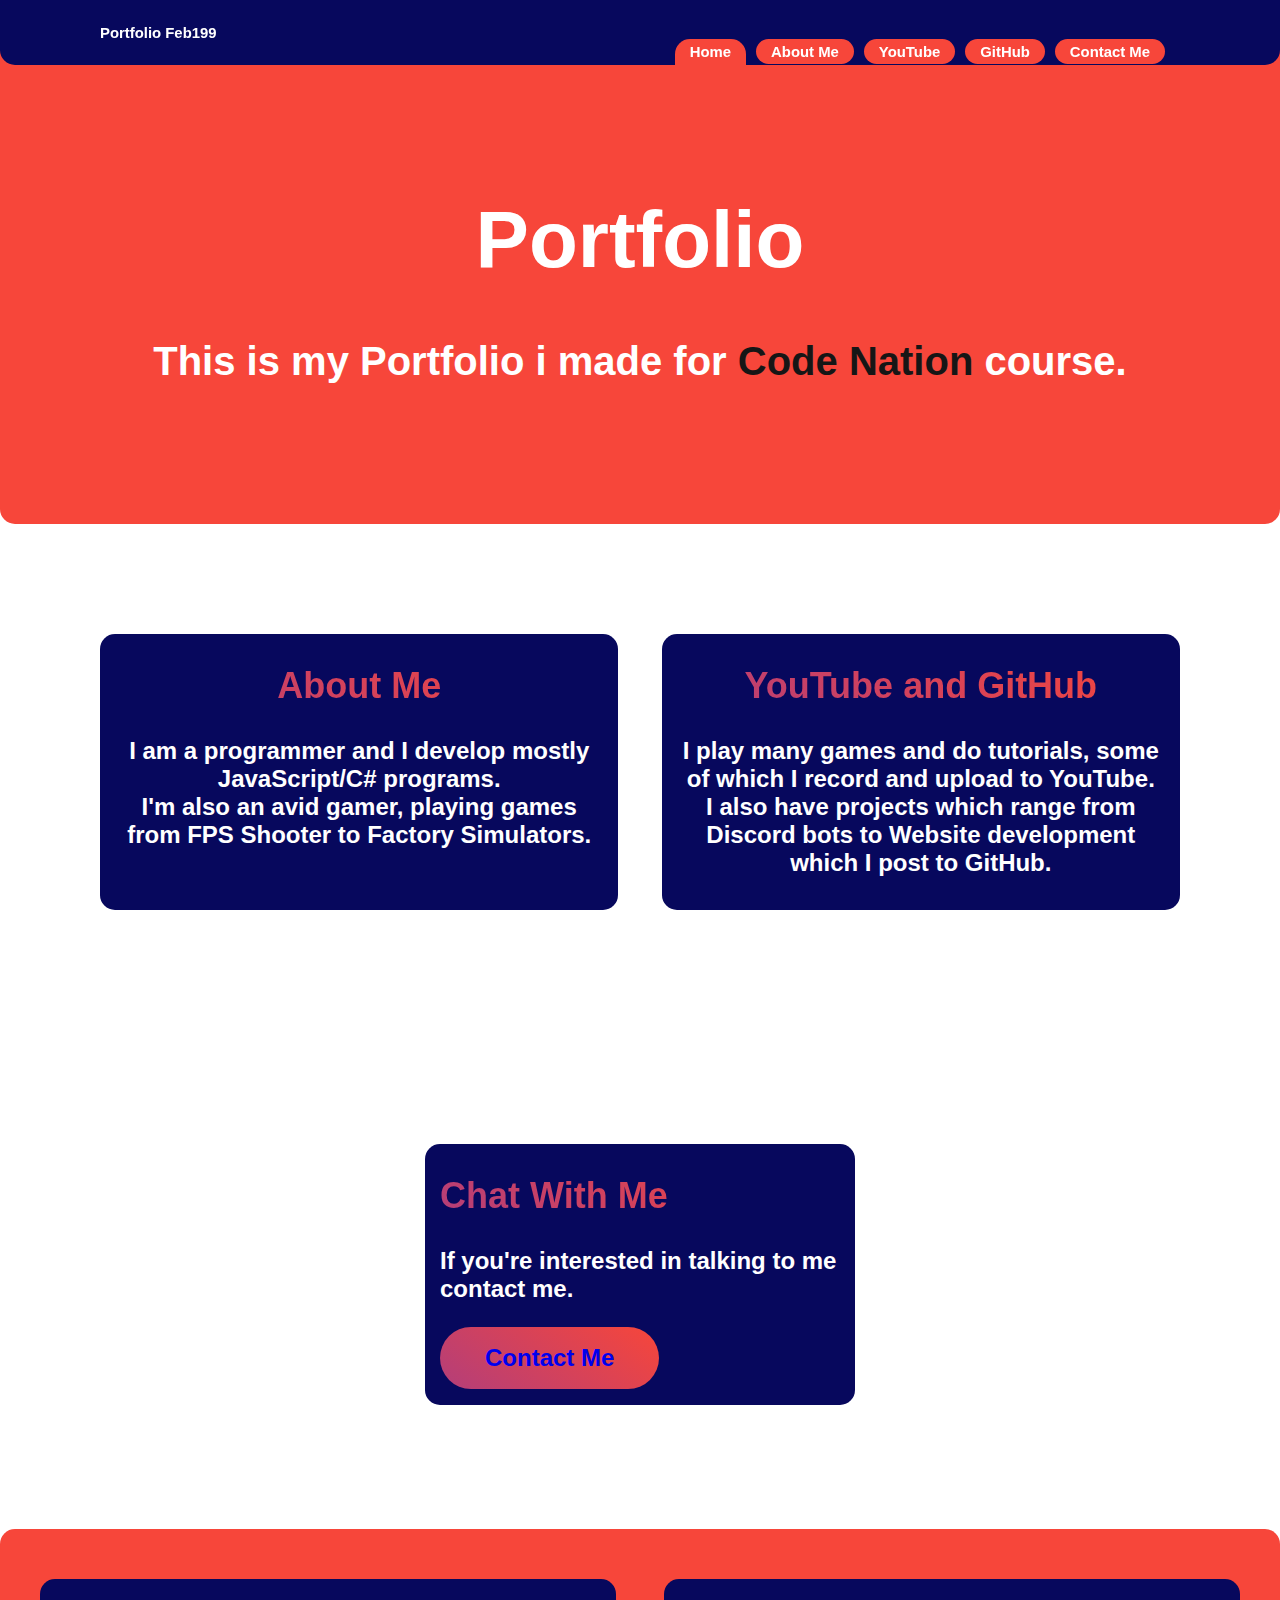
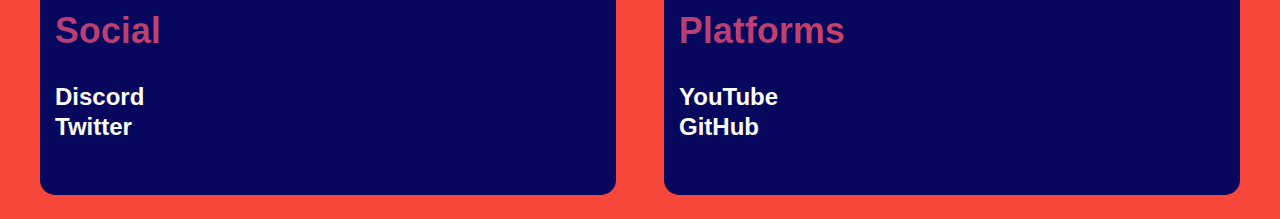
<file: index.html>
<!DOCTYPE html>
<html lang="en">
<head>
    <meta charset="UTF-8">
    <meta http-equiv="X-UA-Compatible" content="IE=edge">
    <meta name="viewport" content="width=device-width, initial-scale=1.0">
    <title>Portfolio Feb199</title>

    <link rel="stylesheet" href="css/style.css">
</head>
<body>
    <header class="navigation">
        <div class="navBar">
            <a href="/">Portfolio Feb199</a>
            <ul>
                <li id="active"><a href="/">Home</a></li>
                <li><a href="about.html">About Me</a></li>
                <li><a href="youTube.html">YouTube</a></li>
                <li><a href="gitHub.html">GitHub</a></li>
                <li><a href="contact.html">Contact Me</a></li>
            </ul>
        </div>
    </header>

    <section class="section bg-secondary">
        <div class="title center large bold">
            <h1>Portfolio</h1>
            <p>
                This is my Portfolio i made for <a href="https://wearecodenation.com" target="_blank">Code Nation</a> course.
            </p>
        </div>
    </section>

    <section class="section">
        <div class="left card center white" style="height: 260px;">
            <h2 class="text-gradient-primary">About Me</h2>
            <p>
                I am a programmer and I develop mostly JavaScript/C# programs.<br>
                I'm also an avid gamer, playing games from FPS Shooter to Factory Simulators.
            </p>
        </div>
        <div class="right card center white" style="height: 260px;">
            <h2 class="text-gradient-primary">YouTube and GitHub</h2>
            <p>
                I play many games and do tutorials, some of which I record and upload to YouTube.<br>
                I also have projects which range from Discord bots to Website development which I post to GitHub.
            </p>
        </div>
    </section>

    <section class="section">
        <div class="quickButton">
            <h2 class="text-gradient-primary">Chat With Me</h2>
            <p>
                If you're interested in talking to me contact me.
            </p>
            <a href="contact.html">Contact Me</a>
        </div>
    </section>

    <header class="footer bg-secondary">
        <div class="left card">
            <h2 class="text-gradient-primary">Social</h2>
            <p>
                <a href="https://discord.gg/juzWt32" target="_blank">Discord</a><br>
                <a href="https://twitter.com/dannysmok" target="_blank">Twitter</a><br>
            </p>
        </div>
        <div class="right card">
            <h2 class="text-gradient-primary">Platforms</h2>
            <p>
                <a href="https://www.youtube.com/dannysmoka" target="_blank">YouTube</a><br>
                <a href="https://github.com/feb199" target="_blank">GitHub</a><br>
            </p>
        </div>
    </header>
</body>
</html>
</file>
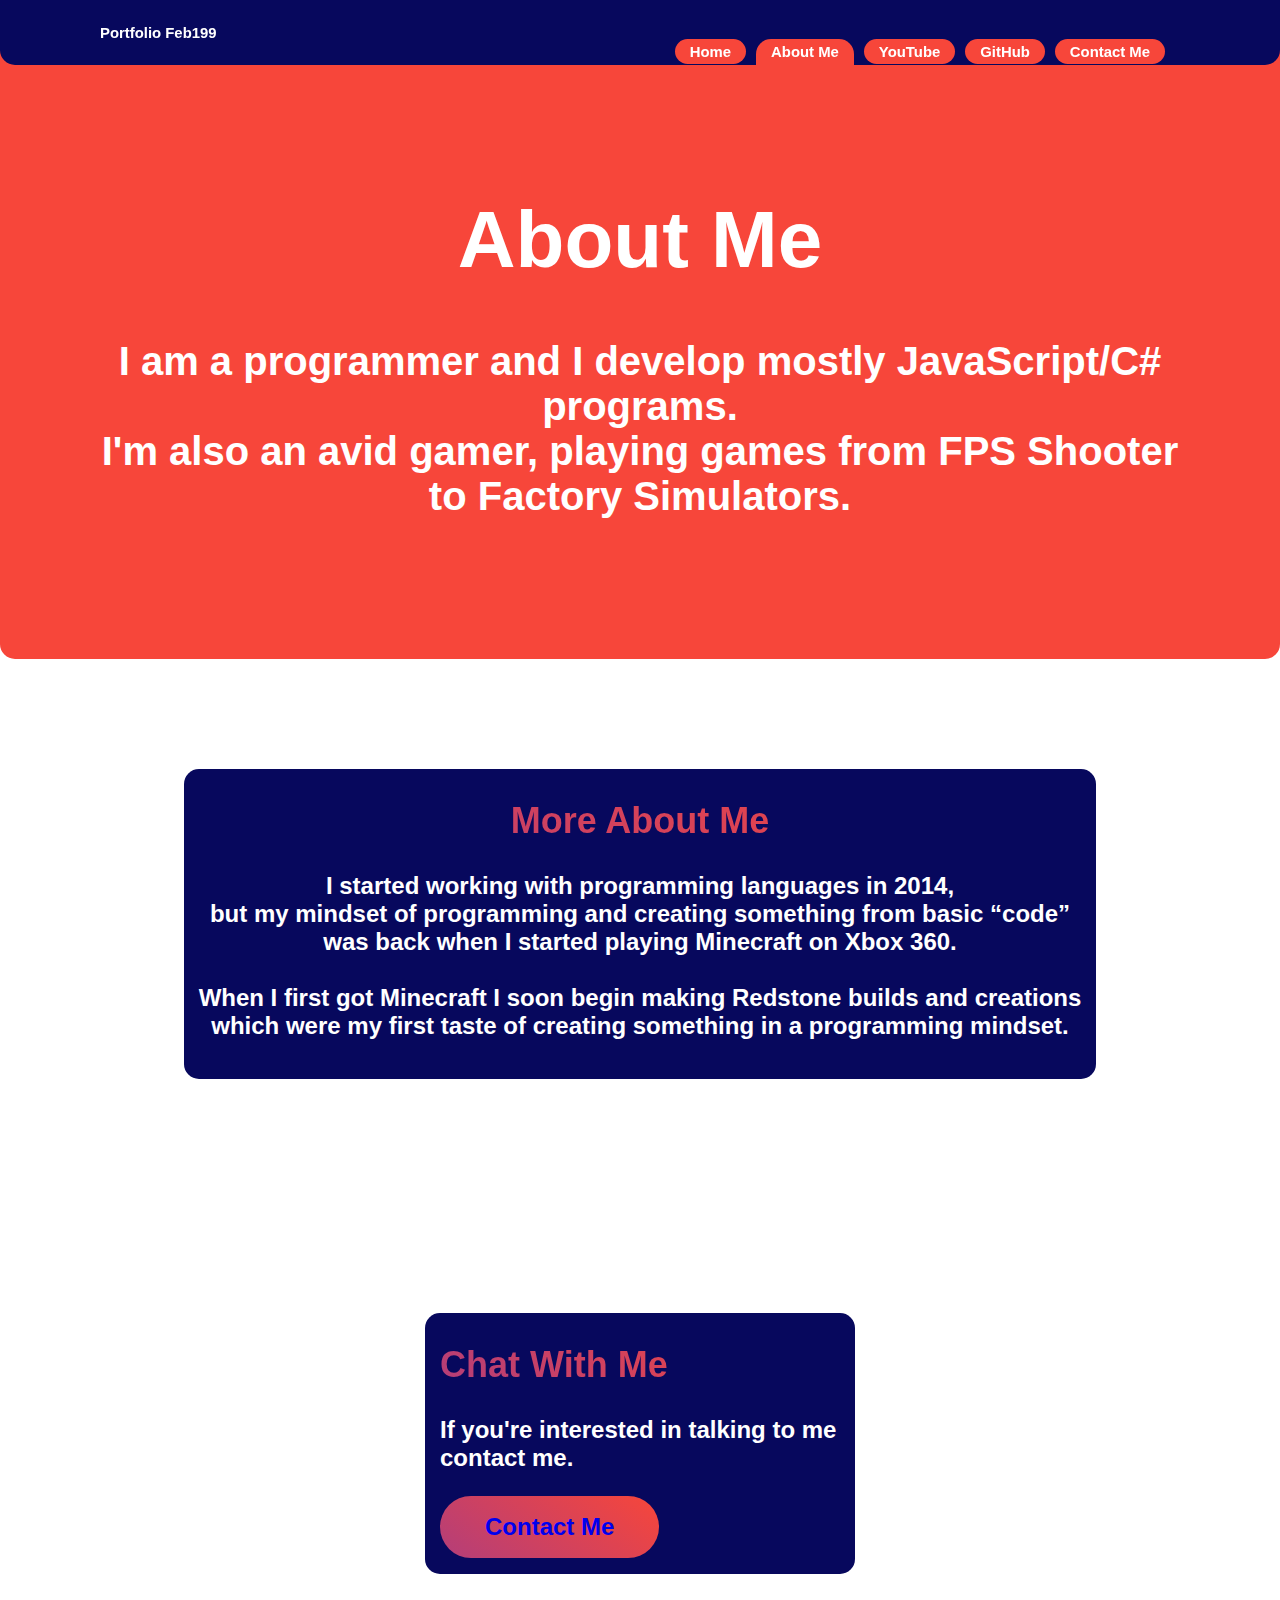
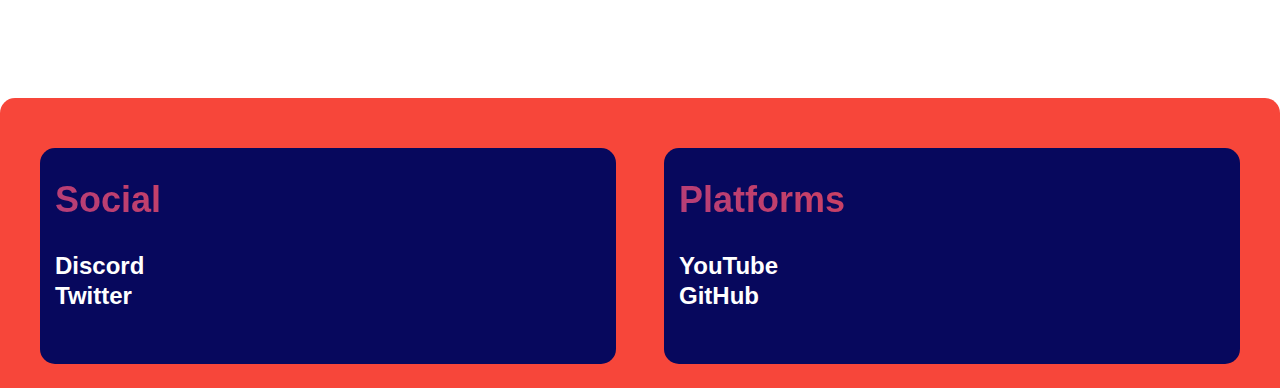
<file: about.html>
<!DOCTYPE html>
<html lang="en">
<head>
    <meta charset="UTF-8">
    <meta http-equiv="X-UA-Compatible" content="IE=edge">
    <meta name="viewport" content="width=device-width, initial-scale=1.0">
    <title>Portfolio Feb199: About</title>

    <link rel="stylesheet" href="css/style.css">
</head>
<body>
    <header class="navigation">
        <div class="navBar">
            <a href="/">Portfolio Feb199</a>
            <ul>
                <li><a href="/">Home</a></li>
                <li id="active"><a href="about.html">About Me</a></li>
                <li><a href="youTube.html">YouTube</a></li>
                <li><a href="gitHub.html">GitHub</a></li>
                <li><a href="contact.html">Contact Me</a></li>
            </ul>
        </div>
    </header>

    <section class="section bg-secondary">
        <div class="title center large bold">
            <h1>About Me</h1>
            <p>
                I am a programmer and I develop mostly JavaScript/C# programs.<br>
                I'm also an avid gamer, playing games from FPS Shooter to Factory Simulators.
            </p>
        </div>
    </section>

    <section class="section">
        <div class="card center white">
            <h2 class="text-gradient-primary">More About Me</h2>
            <p>
                I started working with programming languages in 2014,<br>
                but my mindset of programming and creating something from basic “code”<br>
                was back when I started playing Minecraft on Xbox 360.<br><br>
                When I first got Minecraft I soon begin making Redstone builds and creations<br>
                which were my first taste of creating something in a programming mindset.
            </p>
        </div>
    </section>

    <section class="section">
        <div class="quickButton">
            <h2 class="text-gradient-primary">Chat With Me</h2>
            <p>
                If you're interested in talking to me contact me.
            </p>
            <a href="contact.html">Contact Me</a>
        </div>
    </section>

    <header class="footer bg-secondary">
        <div class="left card">
            <h2 class="text-gradient-primary">Social</h2>
            <p>
                <a href="https://discord.gg/juzWt32" target="_blank">Discord</a><br>
                <a href="https://twitter.com/dannysmok" target="_blank">Twitter</a><br>
            </p>
        </div>
        <div class="right card">
            <h2 class="text-gradient-primary">Platforms</h2>
            <p>
                <a href="https://www.youtube.com/dannysmoka" target="_blank">YouTube</a><br>
                <a href="https://github.com/feb199" target="_blank">GitHub</a><br>
            </p>
        </div>
    </header>
</body>
</html>
</file>
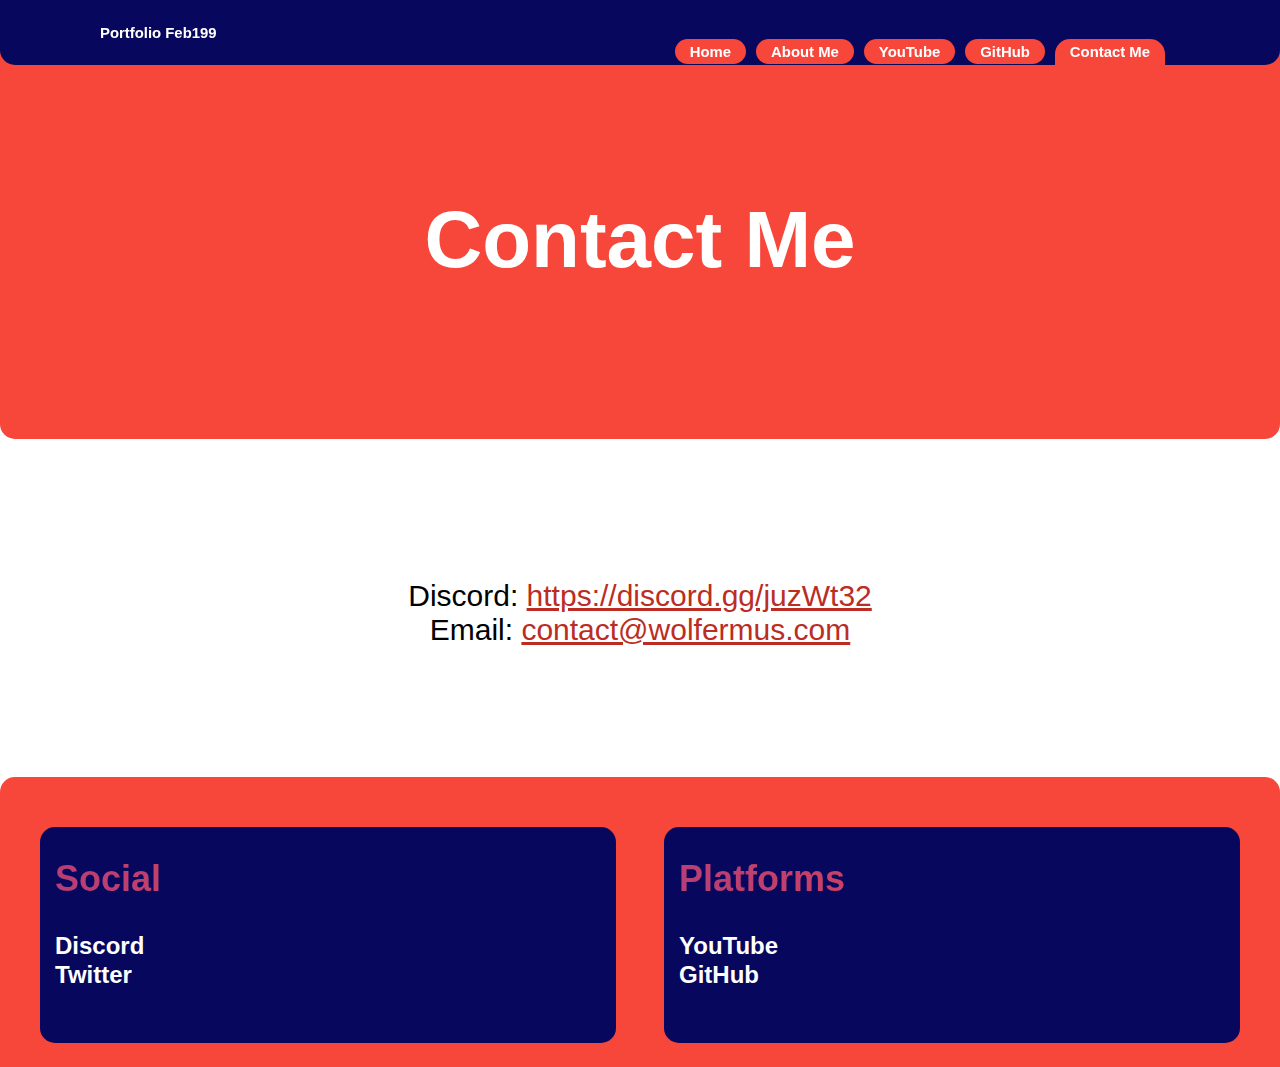
<file: contact.html>
<!DOCTYPE html>
<html lang="en">
<head>
    <meta charset="UTF-8">
    <meta http-equiv="X-UA-Compatible" content="IE=edge">
    <meta name="viewport" content="width=device-width, initial-scale=1.0">
    <title>Portfolio Feb199: Contact Us</title>

    <link rel="stylesheet" href="css/style.css">
</head>
<body>
    <header class="navigation">
        <div class="navBar">
            <a href="/">Portfolio Feb199</a>
            <ul>
                <li><a href="/">Home</a></li>
                <li><a href="about.html">About Me</a></li>
                <li><a href="youTube.html">YouTube</a></li>
                <li><a href="gitHub.html">GitHub</a></li>
                <li id="active"><a href="contact.html">Contact Me</a></li>
            </ul>
        </div>
    </header>

    <section class="section bg-secondary">
        <div class="title center large bold">
            <h1>Contact Me</h1>
        </div>
    </section>

    <section class="section">
        <div class="black center medium">
            <p>
                Discord: <a href="https://discord.gg/juzWt32" target="_blank">https://discord.gg/juzWt32</a><br>
                Email: <a href="mailto:contact@wolfermus.com" target="_blank">contact@wolfermus.com</a>
            </p>
        </div>
    </section>

    <header class="footer bg-secondary">
        <div class="left card">
            <h2 class="text-gradient-primary">Social</h2>
            <p>
                <a href="https://discord.gg/juzWt32" target="_blank">Discord</a><br>
                <a href="https://twitter.com/dannysmok" target="_blank">Twitter</a><br>
            </p>
        </div>
        <div class="right card">
            <h2 class="text-gradient-primary">Platforms</h2>
            <p>
                <a href="https://www.youtube.com/dannysmoka" target="_blank">YouTube</a><br>
                <a href="https://github.com/feb199" target="_blank">GitHub</a><br>
            </p>
        </div>
    </header>
</body>
</html>
</file>
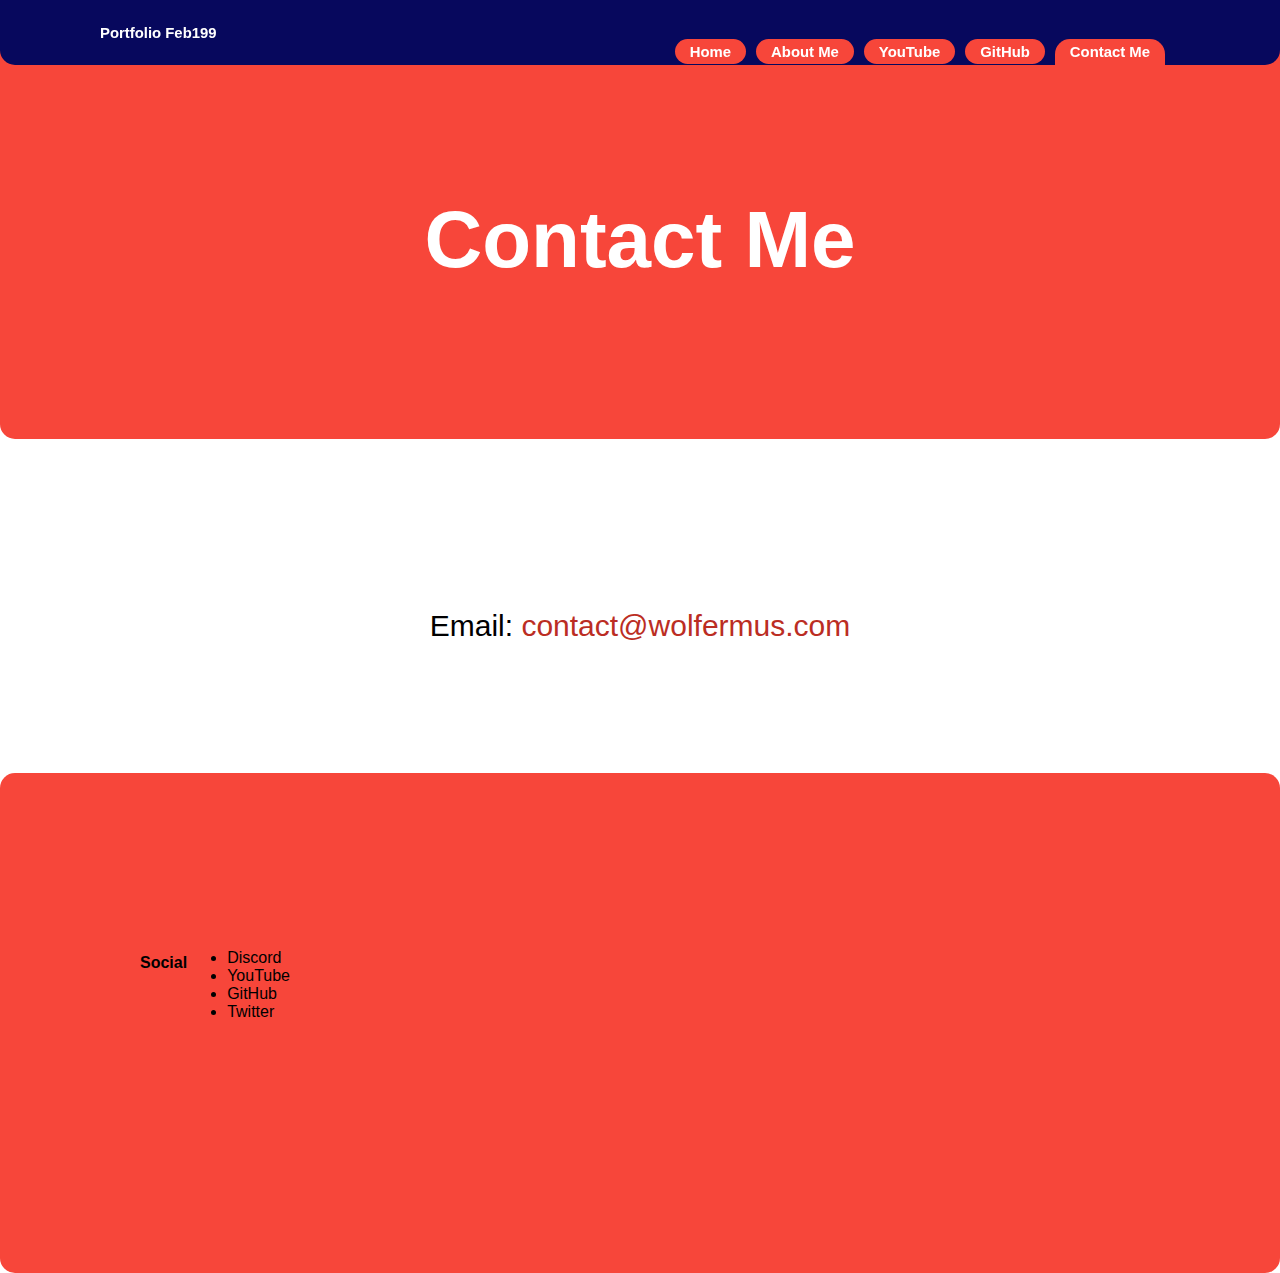
<file: contactUs.html>
<!DOCTYPE html>
<html lang="en">
<head>
    <meta charset="UTF-8">
    <meta http-equiv="X-UA-Compatible" content="IE=edge">
    <meta name="viewport" content="width=device-width, initial-scale=1.0">
    <title>Portfolio Feb199: Contact Us</title>

    <link rel="stylesheet" href="css/style.css">
</head>
<body>
    <header class="navigation">
        <div class="navBar">
            <a href="/">Portfolio Feb199</a>
            <ul>
                <li><a href="/">Home</a></li>
                <li><a href="about.html">About Me</a></li>
                <li><a href="youTube.html">YouTube</a></li>
                <li><a href="gitHub.html">GitHub</a></li>
                <li id="active"><a href="contactUs.html">Contact Me</a></li>
            </ul>
        </div>
    </header>

    <section class="section bg-secondary">
        <div class="title center large bold">
            <h1>Contact Me</h1>
        </div>
    </section>

    <section class="section">
        <div class="black title center medium">
            <p>
                Email: <a href="mailto:contact@wolfermus.com">contact@wolfermus.com</a>
            </p>
        </div>
    </section>

    <section class="section bg-secondary">
        <div class="footer">
            <h4>Social</h4>
            <ul>
                <li>Discord</li>
                <li>YouTube</li>
                <li>GitHub</li>
                <li>Twitter</li>
            </ul>
        </div>
    </section>
</body>
</html>
</file>
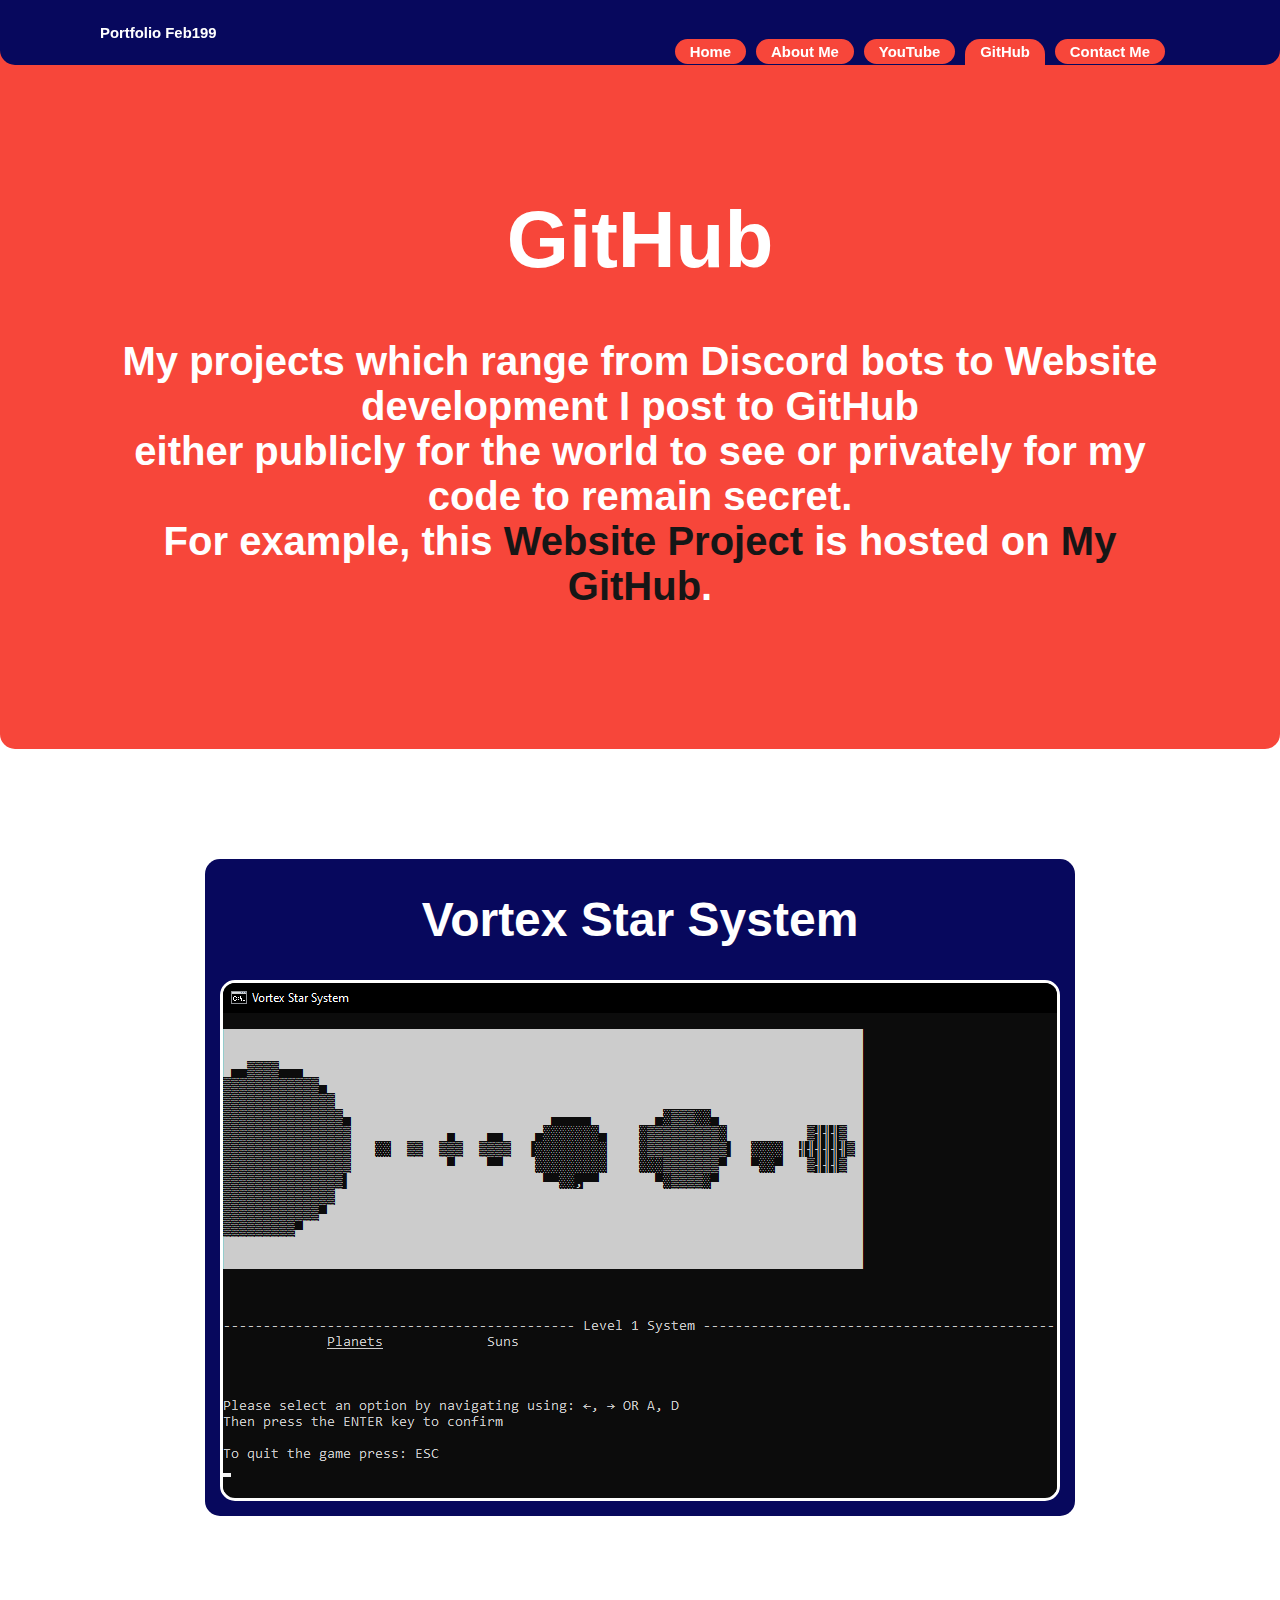
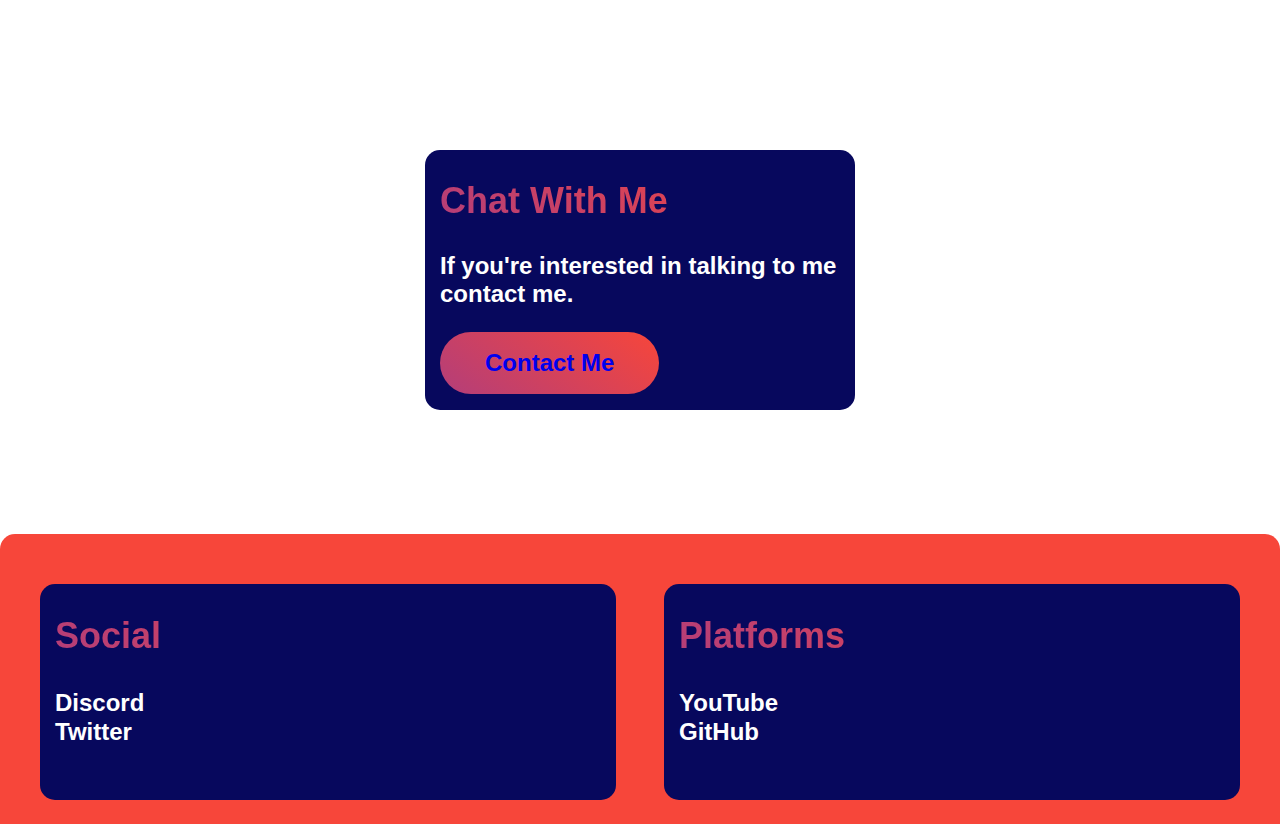
<file: gitHub.html>
<!DOCTYPE html>
<html lang="en">
<head>
    <meta charset="UTF-8">
    <meta http-equiv="X-UA-Compatible" content="IE=edge">
    <meta name="viewport" content="width=device-width, initial-scale=1.0">
    <title>Portfolio Feb199: GitHub</title>

    <link rel="stylesheet" href="css/style.css">
</head>
<body>
    <header class="navigation">
        <div class="navBar">
            <a href="/">Portfolio Feb199</a>
            <ul>
                <li><a href="/">Home</a></li>
                <li><a href="about.html">About Me</a></li>
                <li><a href="youTube.html">YouTube</a></li>
                <li id="active"><a href="gitHub.html">GitHub</a></li>
                <li><a href="contact.html">Contact Me</a></li>
            </ul>
        </div>
    </header>

    <section class="section bg-secondary">
        <div class="title center large bold">
            <h1>GitHub</h1>
            <p> 
                My projects which range from Discord bots to Website development I post to GitHub<br>
                either publicly for the world to see or privately for my code to remain secret.<br>
                For example, this <a href="https://github.com/feb199/CodeNation-Website-Project" target="_blank">Website Project</a> is hosted on <a href="https://github.com/feb199" target="_blank">My GitHub</a>.
            </p>
        </div>
    </section>

    <section class="section">
        <div class="center card">
            <h1>Vortex Star System</h1>
            <div class="border">
                <a href="https://github.com/feb199/Vortex-Star-System" target="_blank"><img src="images/Vortex Star System V1.png" alt="Image showcasing my GitHub project called Vortex Star System"></a>
            </div>
        </div>
    </section>

    <section class="section">
        <div class="quickButton">
            <h2 class="text-gradient-primary">Chat With Me</h2>
            <p>
                If you're interested in talking to me contact me.
            </p>
            <a href="contact.html">Contact Me</a>
        </div>
    </section>

    <header class="footer bg-secondary">
        <div class="left card">
            <h2 class="text-gradient-primary">Social</h2>
            <p>
                <a href="https://discord.gg/juzWt32" target="_blank">Discord</a><br>
                <a href="https://twitter.com/dannysmok" target="_blank">Twitter</a><br>
            </p>
        </div>
        <div class="right card">
            <h2 class="text-gradient-primary">Platforms</h2>
            <p>
                <a href="https://www.youtube.com/dannysmoka" target="_blank">YouTube</a><br>
                <a href="https://github.com/feb199" target="_blank">GitHub</a><br>
            </p>
        </div>
    </header>
</body>
</html>
</file>
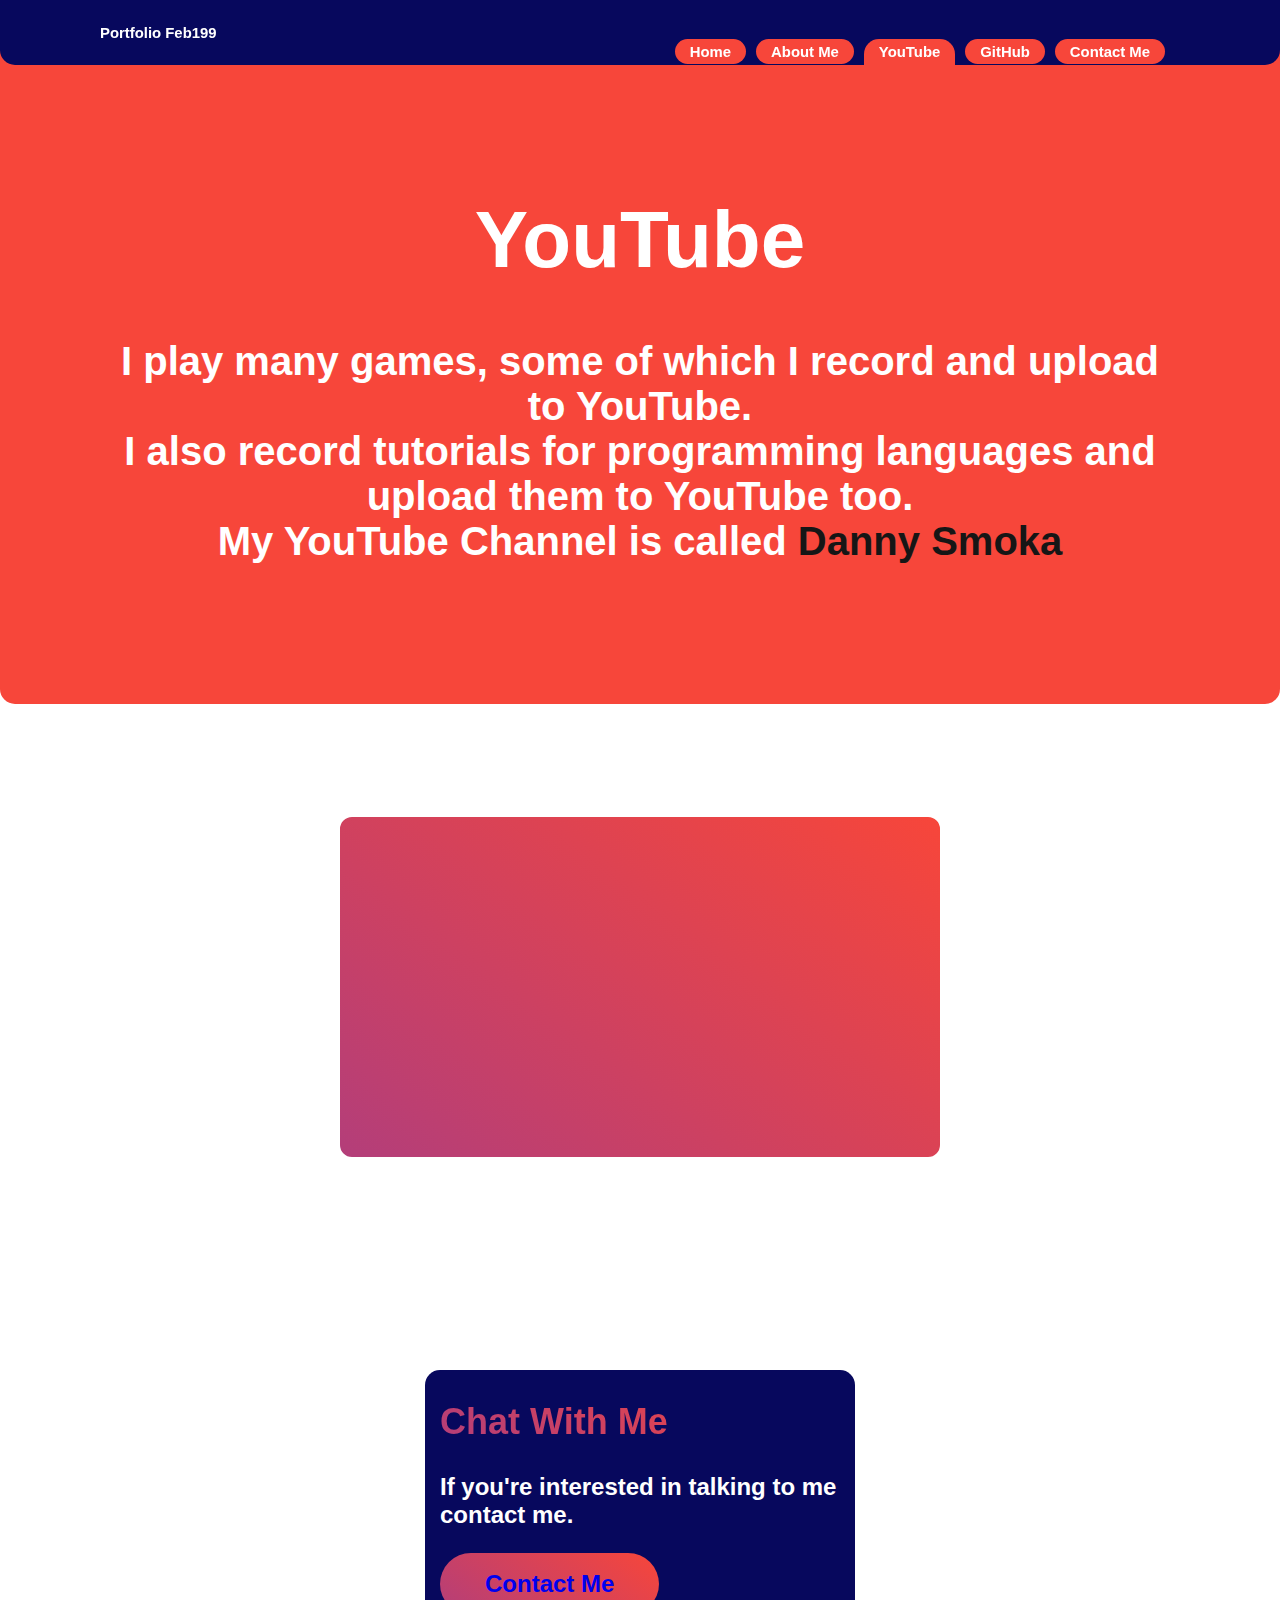
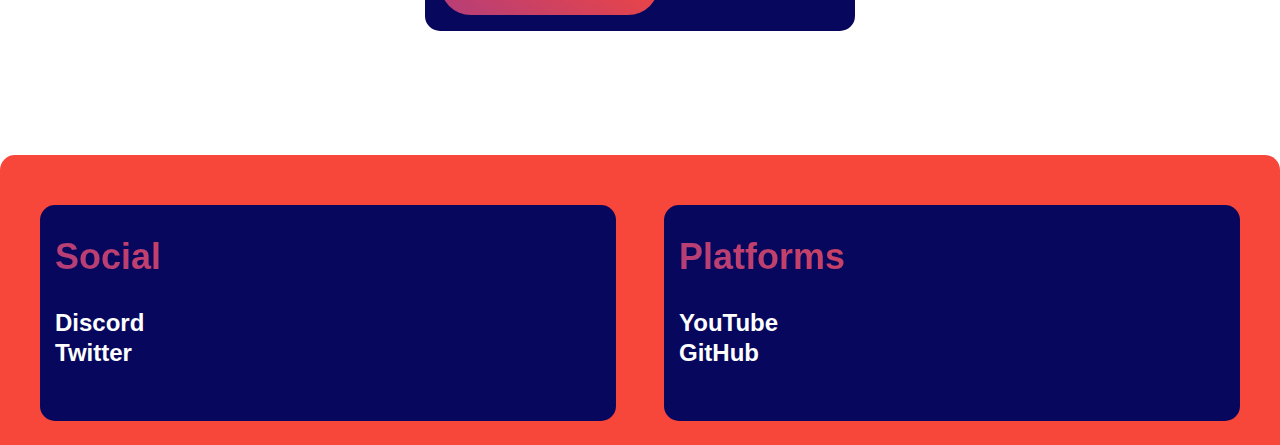
<file: youTube.html>
<!DOCTYPE html>
<html lang="en">
<head>
    <meta charset="UTF-8">
    <meta http-equiv="X-UA-Compatible" content="IE=edge">
    <meta name="viewport" content="width=device-width, initial-scale=1.0">
    <title>Portfolio Feb199: YouTube</title>

    <link rel="stylesheet" href="css/style.css">
</head>
<body>
    <header class="navigation">
        <div class="navBar">
            <a href="/">Portfolio Feb199</a>
            <ul>
                <li><a href="/">Home</a></li>
                <li><a href="about.html">About Me</a></li>
                <li id="active"><a href="youTube.html">YouTube</a></li>
                <li><a href="gitHub.html">GitHub</a></li>
                <li><a href="contact.html">Contact Me</a></li>
            </ul>
        </div>
    </header>

    <section class="section bg-secondary">
        <div class="title center large bold">
            <h1>YouTube</h1>
            <p>
                I play many games, some of which I record and upload to YouTube.<br>
                I also record tutorials for programming languages and upload them to YouTube too.<br>
                My YouTube Channel is called <a href="https://www.youtube.com/dannysmoka" target="_blank">Danny Smoka</a>
            </p>
        </div>
    </section>

    <section class="section center">
        <div class="YtVideo center">
            <iframe width="600" height="340" src="https://www.youtube.com/embed?listType=playlist&list=UULFnvjICUl6jtodNk1H0GuwTA" frameborder="0" allowfullscreen ></iframe>
        </div>
    </section>

    <section class="section">
        <div class="quickButton">
            <h2 class="text-gradient-primary">Chat With Me</h2>
            <p>
                If you're interested in talking to me contact me.
            </p>
            <a href="contact.html">Contact Me</a>
        </div>
    </section>

    <header class="footer bg-secondary">
        <div class="left card">
            <h2 class="text-gradient-primary">Social</h2>
            <p>
                <a href="https://discord.gg/juzWt32" target="_blank">Discord</a><br>
                <a href="https://twitter.com/dannysmok" target="_blank">Twitter</a><br>
            </p>
        </div>
        <div class="right card">
            <h2 class="text-gradient-primary">Platforms</h2>
            <p>
                <a href="https://www.youtube.com/dannysmoka" target="_blank">YouTube</a><br>
                <a href="https://github.com/feb199" target="_blank">GitHub</a><br>
            </p>
        </div>
    </header>
</body>
</html>
</file>
<file: css/style.css>
body {
    font-family: "Poppins", sans-serif;
    -webkit-font-smoothing: antialiased;
    margin: 0;
}


.center {
    margin: auto;
    align-items: center;
    justify-content: center;
    text-align: center;
}


.left {
    width: 48%;
    height: 100%;
    margin-right: 2%;
}

.right {
    width: 48%;
    height: 100%;
    margin-left: 2%;
}


.section {
    display: flex;
    padding-top: 110px;
    padding-bottom: 100px;
    padding-left: 100px;
    padding-right: 100px;
    margin-left: 0;
    margin-right: 0;
    border-radius: 15px;
}


.bg-secondary {
    background: rgb(247, 70, 58) !important;
    background-size: cover;
    background-position: center center;
    background-repeat: no-repeat;
}


.navigation {
    position: absolute;
    top: 0;
    background-color: #07085d;
    padding: 15px 100px 0px 100px;
    position: fixed;
    right: 0;
    left: 0;
    z-index: 1030;
    min-height: 37px;
    height: 50px;
    border-radius: 0 0 15px 15px;
}

.navBar {
    font-weight: 600 !important;
    position: relative;
    display: flex;
    min-width: 500px;
    width: 100%;
    font-size: 93%;
    line-height: normal;
    height: 100%;
    align-items: center;
}

.navBar a {
    color: white;
    text-decoration: none;
    margin-bottom: 15px;
}

.navBar ul {
    position: absolute;
    float: right;
    margin: 0;
    padding: 10px 10px 0;
    list-style: none;
    right: 0;
    bottom: 0;
}

.navBar ul li {
    position: relative;
    float: left;
    margin: 0 5px 0 5px;
    background: rgb(247, 70, 58);
    border-radius: 15px;
    padding: 0 0 0 9px;
    bottom: 0;
}

.navBar ul li a, .navBar ul li strong, .navBar ul li span {
    color: white;
    float: left;
    display: block;
    padding: 5px 15px 4px 6px;
    margin: 0;
}

/* Commented Backslash Hack
hides rule from IE5-Mac */
.navBar ul li a {float:none;}
/* End IE5-Mac hack */

.navBar #active {
    border-radius: 15px 15px 0 0;
}

.navBar #active a {
    padding-bottom: 5px;
}


.YtVideo {
    display: block;
    overflow: hidden;
    width: 600px;
    height: 340px;
    border-radius: 15px;
    transform: translateZ(0px);
    border: 3px solid white;
    background: linear-gradient(37deg, rgb(180, 62, 121) 1%, rgb(247, 70, 58) 100%);
}


.title {
    margin-top: 30px;
    color: #fff;
}

.title a {
    color: rgb(22, 22, 22);
    text-decoration: none;
}


.text-gradient-primary {
    background: linear-gradient(37deg, rgb(180, 62, 121) 1%, rgb(247, 70, 58) 100%);
    -webkit-background-clip: text;
    -webkit-text-fill-color: transparent;
}


.card {
    color: white;
    font-size: 24px;
    font-weight: 700 !important;
    margin-bottom: 1.5rem !important;
    padding-top: 1px;
    padding-bottom: 15px;
    padding-right: 15px;
    padding-left: 15px;
    height: 100%;
    background-size: cover;
    background-color: #07085d;
    border-radius: 15px;
}


.border {
    overflow: hidden;
    border-radius: 15px;
    border: 3px solid white;
    background: rgb(12, 12, 12);
}


.quickButton {
    color: white;
    font-size: 24px;
    font-weight: 700 !important;
    margin-bottom: 1.5rem !important;
    padding-top: 1px;
    padding-bottom: 1px;
    padding-right: 15px;
    padding-left: 15px;
    margin-right: auto;
    margin-left: auto;
    height: 100%;
    max-width: 400px;
    width: 100%;
    background-size: cover;
    background-color: #07085d;
    border-radius: 15px;
}

.quickButton a {
    display: inline-block;
    text-align: center;
    vertical-align: middle;
    font-family: "Poppins", sans-serif;
    text-transform: capitalize;
    padding: 13px 45px;
    border-radius: 35px;
    font-weight: 600;
    position: relative;
    z-index: 1;
    text-decoration: none;
    margin-bottom: 15px;
    background: linear-gradient(37deg, rgb(180, 62, 121) 1%, rgb(247, 70, 58) 100%);
    border: 0;
    line-height: 1.5;
}



.footer {
    display: flex;
    bottom: 0;
    left: 0;
    right: 0;
    padding: 15px 100px 0 100px;
    z-index: 1030;
    border-radius: 15px 15px 0 0;
    line-height: normal;
    height: 200px;
    padding-top: 50px;
    padding-bottom: 40px;
    padding-left: 40px;
    padding-right: 40px;
    margin-left: 0;
    margin-right: 0;
}

.footer a {
    color: White;
    font-family: "Poppins", sans-serif;
    vertical-align: middle;
    text-transform: capitalize;
    font-weight: 600;
    position: relative;
    z-index: 1;
    text-decoration: none;
}



.white {
    color: white;
}

.white a {
    color: rgb(22, 22, 22);
}

.black {
    color: black;
}

.black a {
    color: rgb(187, 45, 35);
}

.large {
    font-size: 40px;
}

.medium {
    font-size: 30px;
}

.bold {
    font-weight: 700 !important;
}
</file>
